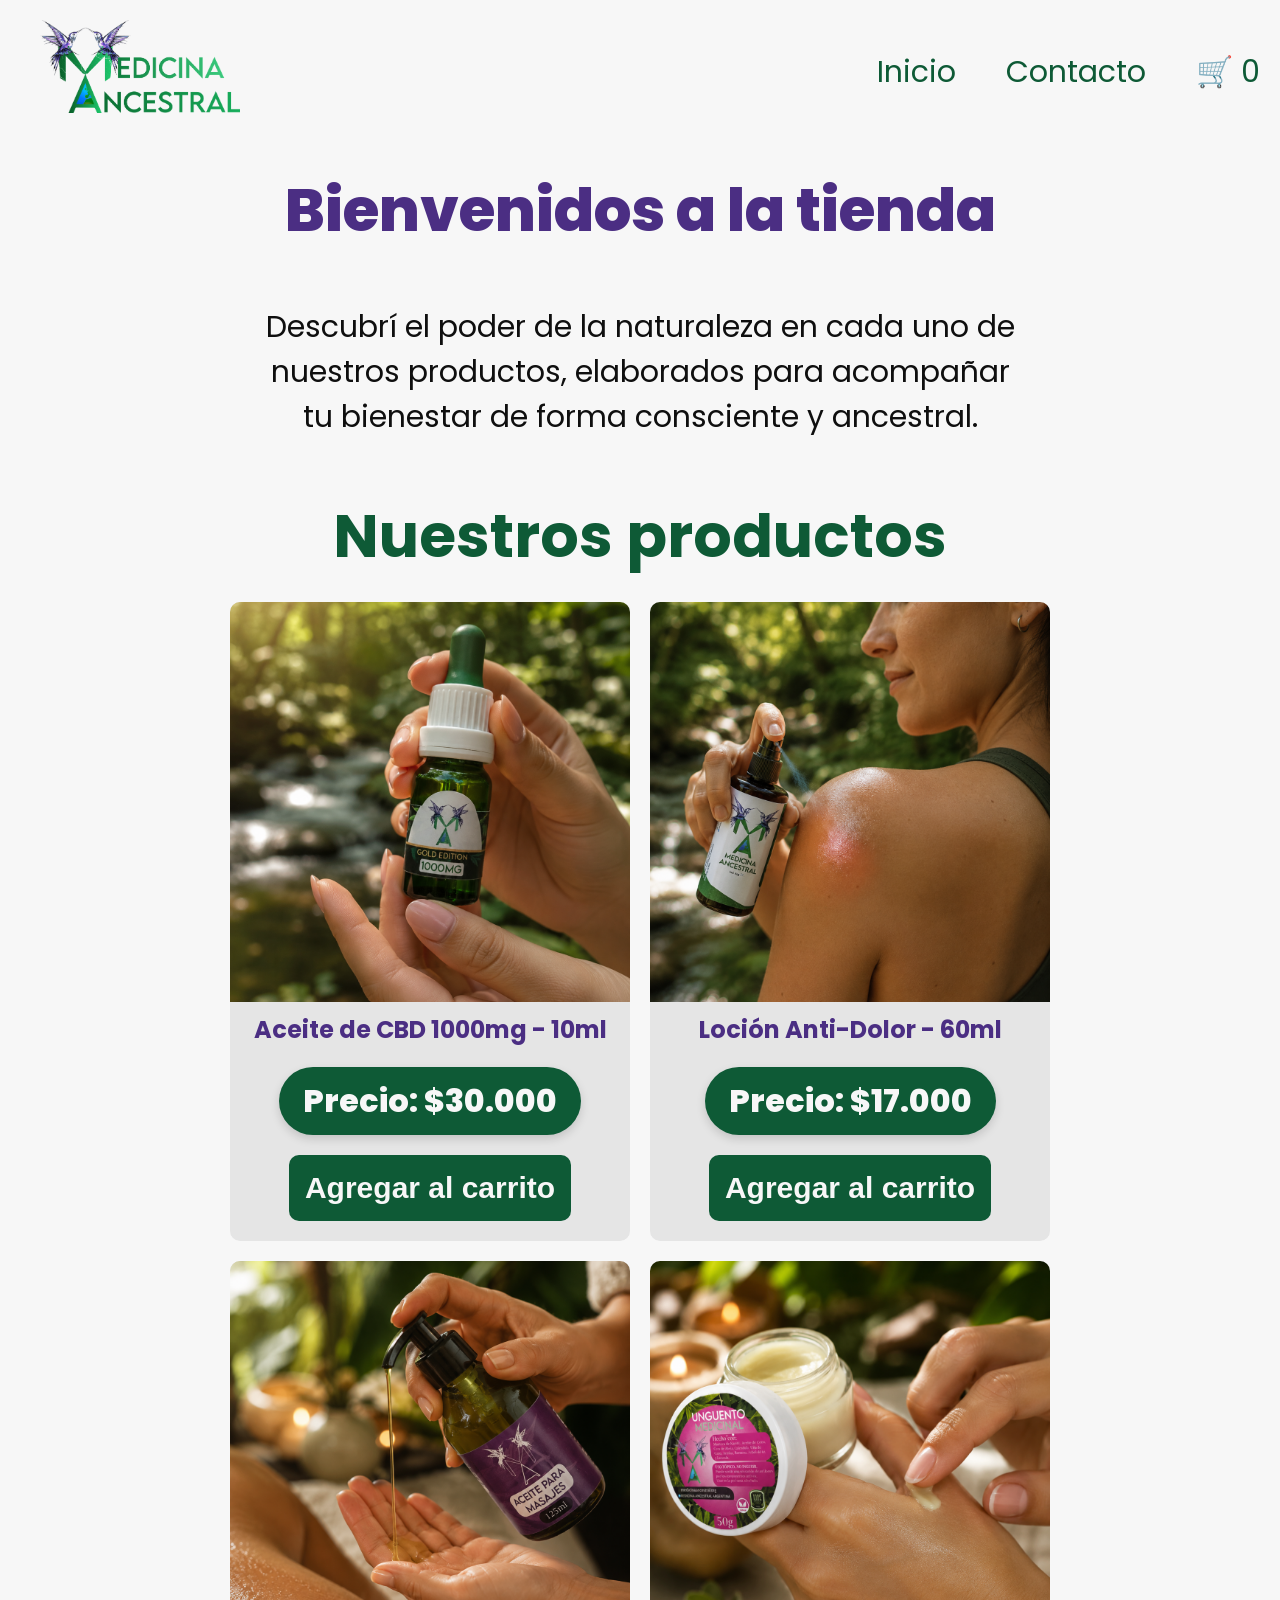
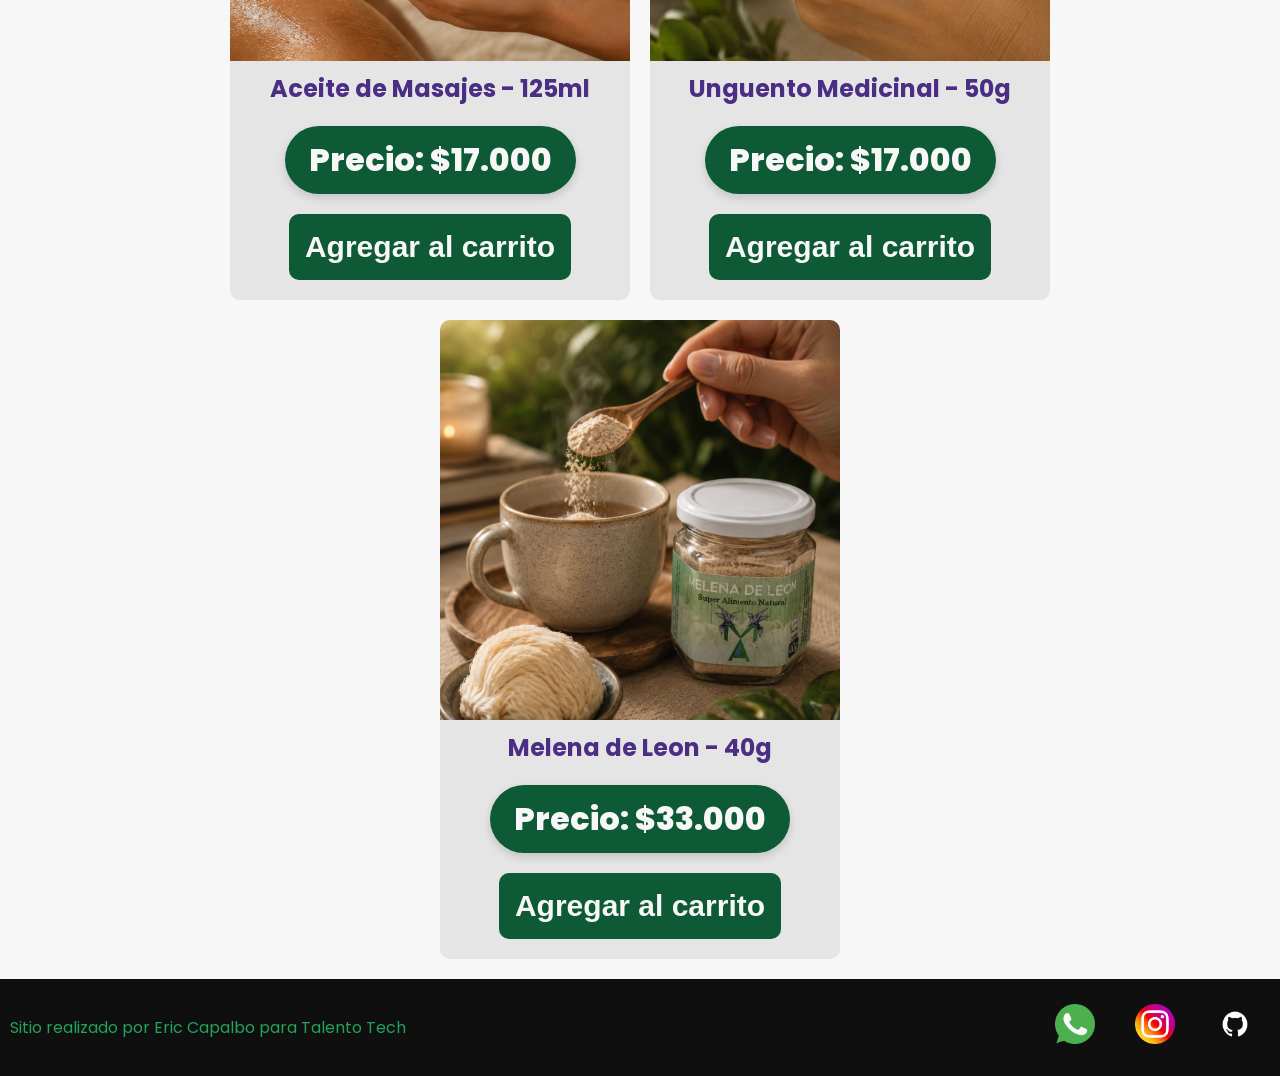
<file: index.html>
<!doctype html>
<html lang="es">
  <head>
    <meta charset="UTF-8" />
    <meta name="viewport" content="width=device-width, initial-scale=1.0" />
    <link
      href="https://fonts.googleapis.com/css2?family=Poppins:ital,wght@0,100;0,400;0,600;0,700;0,800;1,100;1,400;1,600;1,700&display=swap"
      rel="stylesheet"
    />
    <link rel="stylesheet" href="./css/styles.css" />
    <title>Medicina Ancestral</title>
  </head>
  <body>
    <header>
      <div class="div-logo">
        <a class="logo" href="./index.html"
          ><img src="./img/logo.png" alt=""
        /></a>
      </div>

      <nav class="header-nav">
        <ul>
          <li>
            <a href="./index.html">Inicio</a>
          </li>
          <li>
            <a href="./pages/contacto.html">Contacto</a>
          </li>
          <li>
            <a href="./pages/carrito.html" class="carrito-icono">🛒 <span id="contador-carrito">0</span></a>
          </li>
        </ul>
      </nav>
    </header>
    <main>
      <h1 class="titulo-home">Bienvenidos a la tienda</h1>
      <p class="parrafo">
        Descubrí el poder de la naturaleza en cada uno de nuestros productos,
        elaborados para acompañar tu bienestar de forma consciente y ancestral.
      </p>

       <section>
        <h2 class="titulo-tienda">Nuestros productos</h2>
        <div id="contenedor-tarjetas" class="contenedor-tarjetas">
      <!--    <article class="card text-dark">
            <img src="./img/cbd-1000mg.png" alt="Imagen del aceite de cbd" />
            <h3 class="titulo-producto">Aceite de CBD 1000mg - 10ml</h3>
            <p class="descripcion-producto">
              Aceite de CBD ideal para reducir el estrés, ansiedad y mejorar el
              descanso
            </p>
            <p class="precio">Precio: <b>$30.000</b></p>
            <button class="btn bg-secondary text-dark">
              Agregar al carrito
            </button>
          </article>

          <article class="card">
            <img
              src="./img/locion-60ml.png"
              alt="imagen del atomizador anti dolor"
            />
            <h3 class="titulo-producto">Loción Anti-Dolor - 60ml</h3>
            <p class="descripcion-producto">
              Spray atomizador que alivia el dolor articular y muscular en el
              momento. Se aplica en la zona del dolor y se masajea hasta la
              absorción del producto
            </p>
            <p class="precio">Precio: <b>$17.000</b></p>
            <button class="btn bg-secondary text-dark">
              Agregar al carrito
            </button>
          </article>

          <article class="card">
            <img
              src="./img/aceite-masajes-125ml.png"
              alt="imagen de aceite para masajes"
            />
            <h3 class="titulo-producto">Aceite de Masajes - 125ml</h3>
            <p class="descripcion-producto">
              Aceite para masajes de uso profesional, para darle nutrición y
              vitalidad a tu piel.
            </p>
            <p class="precio">Precio: <b>$17.000</b></p>
            <button class="btn bg-secondary text-dark">
              Agregar al carrito
            </button>
          </article>

          <article class="card">
            <img
              src="./img/ung-medicinal.png"
              alt="imagen de unguento medicinal"
            />
            <h3 class="titulo-producto">Unguento Medicinal - 50g</h3>
            <p class="descripcion-producto">
              Unguento para nutrición de la piel, hidrata y beneficia pieles
              resecas, cicatriza y mejora el brillo.
            </p>
            <p class="precio">Precio: <b>$17.000</b></p>
            <button class="btn bg-secondary text-dark">
              Agregar al carrito
            </button>
          </article>

          <article class="card">
            <img src="./img/melena-40g.png" alt="imagen de Melena de Leon" />
            <h3 class="titulo-producto">Melena de Leon - 40g</h3>
            <p class="descripcion-producto">
              Melena de León en polvo de 40g. Equilibrio, memoria y
              concentración. Uso para 4 meses tomando 1/2 cucharadita en té por
              dia.
            </p>
            <p class="precio">Precio: <b>$33.000</b></p>
            <button class="btn bg-secondary text-dark">
              Agregar al carrito
            </button>
          </article>

          <article class="card">
            <img src="./img/cordyceps-40g.png" alt="imagen de Cordyceps" />
            <h3 class="titulo-producto">Cordyceps - 40g</h3>
            <p class="descripcion-producto">
              Cordyceps en polvo de 40g. Aumento de energia y reducción de la
              fatiga muscular. Uso para 2 meses tomando 1/2 cucharadita en té
              por dia.
            </p>
            <p class="precio">Precio: <b>$40.000</b></p>
            <button class="btn bg-secondary text-dark">
              Agregar al carrito
            </button>
          </article>

          <article class="card">
            <img src="./img/reishi-10g.png" alt="imagen de Reishi" />
            <h3 class="titulo-producto">Reishi - 10g</h3>
            <p class="descripcion-producto">
              Reishi en polvo de 10g. Ideal para mejorar el descanso y reducir
              la ansiedad y el estrés. Uso para 2 meses tomando 1/2 cucharadita
              en té por dia.
            </p>
            <p class="precio">Precio: <b>$18.000</b></p>
            <button class="btn bg-secondary text-dark">
              Agregar al carrito
            </button>
          </article> -->
        </div>
      </section> 
    </main>
    <footer>
      <p>Sitio realizado por Eric Capalbo para Talento Tech</p>
      <nav>
        <ul class="footer-list">
          <li>
            <a href=""
              ><img src="./img/whatsapp.png" alt="logo de whatsapp"
            /></a>
          </li>
          <li>
            <a href=""
              ><img src="./img/instagram.png" alt="logo de instagram"
            /></a>
          </li>
          <li>
            <a href=""><img src="./img/github.png" alt="logo de github" /></a>
          </li>
        </ul>
      </nav>
    </footer>

    <script type="module" src="./js/index.js"></script>
  </body>
</html>
</file>
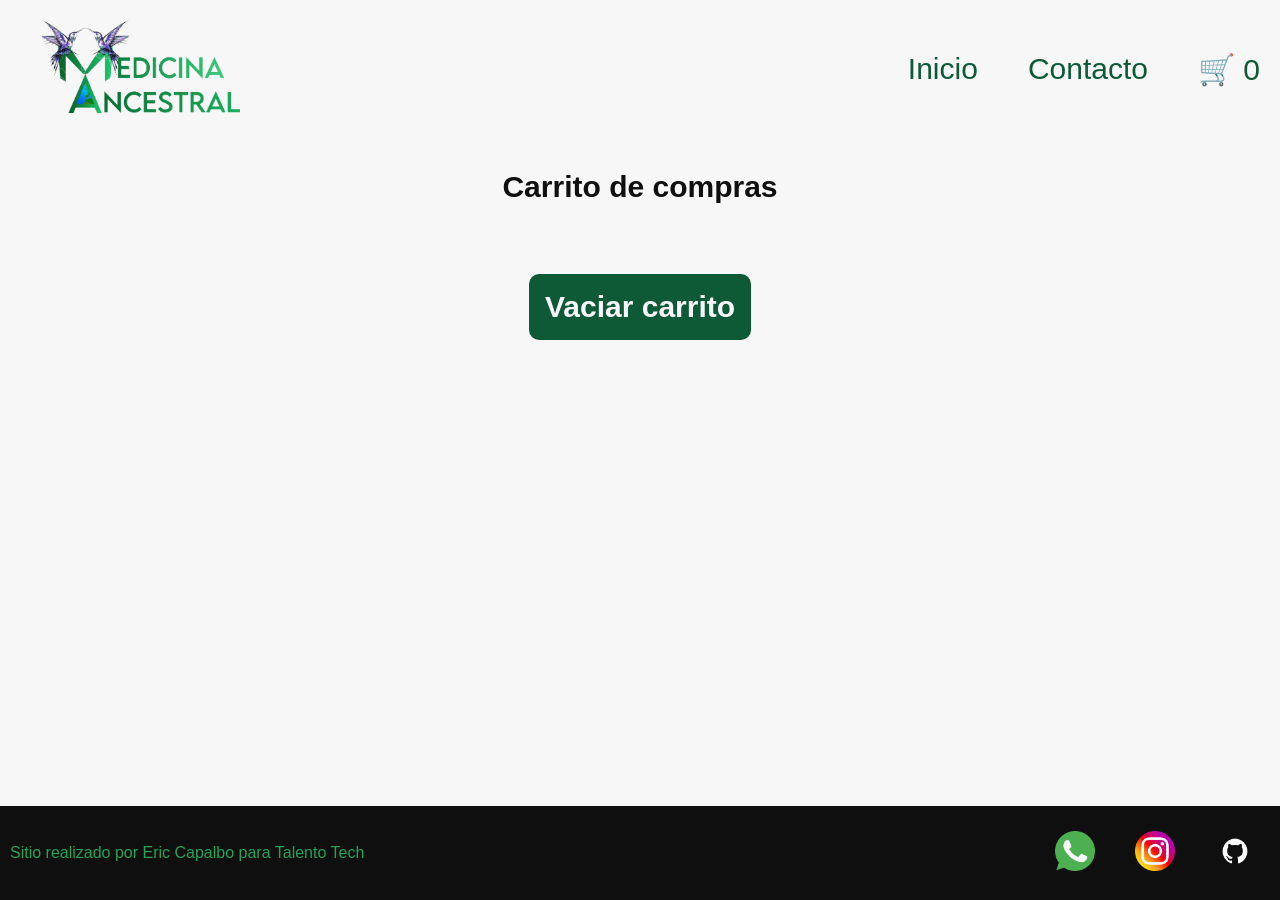
<file: pages/carrito.html>
<!DOCTYPE html>
<html lang="en">
<head>
    <meta charset="UTF-8">
    <meta name="viewport" content="width=device-width, initial-scale=1.0">
    <link rel="stylesheet" href="../css/styles.css">
    <title>carrito</title>
</head>
<body>
    <header>
      <div class="div-logo">
        <a class="logo" href="../index.html"
          ><img src="../img/logo.png" alt=""
        /></a>
      </div>

      <nav class="header-nav">
        <ul>
          <li>
            <a href="../index.html">Inicio</a>
          </li>
          <li>
            <a href="./contacto.html">Contacto</a>
          </li>
          <li>
            <a href="./carrito.html" class="carrito-icono">🛒 <span id="contador-carrito">0</span></a>
          </li>
        </ul>
      </nav>
    </header>
    <main>
        <h1>Carrito de compras</h1>
        <section id="contenedor-carrito" class="contenedor-tarjetas">
            <!-- Productos del carrito -->
        </section>

        <div id="acciones-carrito" class="acciones-carrito">
            <!-- Botones de eliminar y finalizar compra se agregan desde JS -->
        </div>

        <section id="resumen-carrito">
            <!-- Aca irá el resumen del carrito -->
        </section>
    </main>
    <footer>
      <p>Sitio realizado por Eric Capalbo para Talento Tech</p>
      <nav>
        <ul class="footer-list">
          <li>
            <a href=""
              ><img src="../img/whatsapp.png" alt="logo de whatsapp"
            /></a>
          </li>
          <li>
            <a href=""
              ><img src="../img/instagram.png" alt="logo de instagram"
            /></a>
          </li>
          <li>
            <a href=""><img src="../img/github.png" alt="logo de github" /></a>
          </li>
        </ul>
      </nav>
    </footer>

    <script type="module" src="../js/carrito.js"></script>
</body>
</html>
</file>
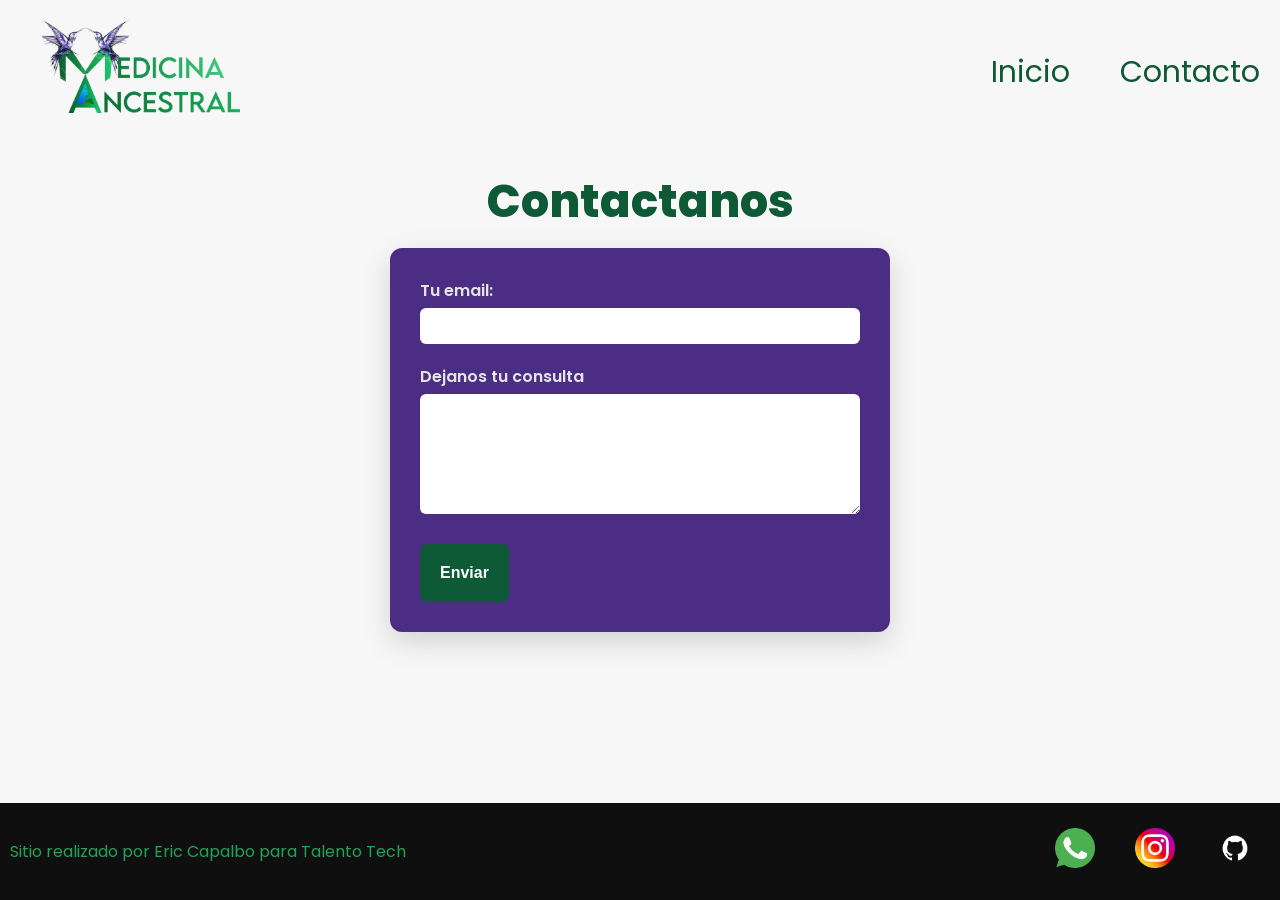
<file: pages/contacto.html>
<!doctype html>
<html lang="es">
  <head>
    <meta charset="UTF-8" />
    <meta name="viewport" content="width=device-width, initial-scale=1.0" />
    <link
      href="https://fonts.googleapis.com/css2?family=Poppins:ital,wght@0,100;0,400;0,600;0,700;0,800;1,100;1,400;1,600;1,700&display=swap"
      rel="stylesheet"
    />
    <link rel="stylesheet" href="../css/styles.css" />
    <title>Medicina Ancestral</title>
  </head>
  <body>
    <header>
      <div class="div-logo">
        <a class="logo" href="../index.html"
          ><img src="../img/logo.png" alt=""
        /></a>
      </div>

      <nav class="header-nav">
        <ul>
          <li>
            <a href="../index.html">Inicio</a>
          </li>
          <li>
            <a href="./pages/contacto.html">Contacto</a>
          </li>
        </ul>
      </nav>
    </header>
    <main>
      <h1 class="titulo-contacto text-secondary">Contactanos</h1>

      <form
        class="form-contacto"
        action="https://formspree.io/f/mgopzykl"
        method="POST"
      >
        <div class="grupo-input">
          <label for="email"> Tu email: </label>
          <input id="email" type="email" name="email" />
        </div>
        <div class="grupo-input">
          <label for="mensaje"> Dejanos tu consulta </label>
          <textarea id="mensaje" name="message"></textarea>
        </div>
        <button class="btn bg-secondary text-dark" type="submit">Enviar</button>
      </form>
    </main>
    <footer>
      <p>Sitio realizado por Eric Capalbo para Talento Tech</p>
      <nav>
        <ul class="footer-list">
          <li>
            <a href=""
              ><img src="../img/whatsapp.png" alt="logo de whatsapp"
            /></a>
          </li>
          <li>
            <a href=""
              ><img src="../img/instagram.png" alt="logo de instagram"
            /></a>
          </li>
          <li>
            <a href=""><img src="../img/github.png" alt="logo de github" /></a>
          </li>
        </ul>
      </nav>
    </footer>
  </body>
</html>
</file>
<file: css/styles.css>
:root {
  /* COLORES DE MARCA */
  --green-color: #22a35a;
  --green-dark: #0e5a36;
  --white: #f7f7f7;
  --light-black: #0f0f0f;
  --violet-dark: #4b2e83;
  --green-light: #eaf7f0;
  --gray-text: #6b6b6b;
  --gray-light: #e5e5e5;
}

* {
  margin: 0;
  padding: 0;
  box-sizing: border-box;
}

html {
  font-size: 62.5%;
}

body {
  font-family: "Poppins", sans-serif;
  font-size: 1.6rem;
  background-color: var(--white);
  color: var(--light-black);
  display: flex;
  flex-direction: column;
  height: 100vh;
}

main {
  width: 80%;
  margin: auto;
  padding-bottom: 2rem;
  flex: 1;
  display: flex;
  flex-direction: column;
  align-items: center;
}

h1 {
  font-size: 3rem;
  font-weight: 800;
  line-height: 1.15;
  margin: 3rem 0;
}

h2 {
  color: var(--green-dark);
  font-size: 2.4rem;
  font-weight: 700;
  line-height: 1.2;
  text-align: center;
  margin: 3rem 0;
}

.btn {
  border: none;
  font-size: 3rem;
  font-weight: bold;
  padding: 1.6rem;
  border-radius: 1rem;
  color: var(--white);
  background-color: var(--green-dark);
}
.btn:hover {
  background-color: var(--violet-dark);
  color: var(--white);
  transition: 0.2s ease;
}
header {
  background: var(--white);
  color: var(--green-dark);
  width: 100%;
  display: flex;
  justify-content: space-between;
  align-items: center;
}

.div-logo {
  margin-left: 2rem;
}
.div-logo img {
  width: 20rem;
}

.logo,
.header-nav ul li a {
  text-decoration: none;
  font-size: 3rem;
  color: inherit;
  display: inline-block;
  padding: 2rem;
}

footer {
  background: var(--light-black);
  color: var(--green-color);
  width: 100%;
  display: flex;
  justify-content: space-between;
  align-items: center;
  padding: 1rem;
}
.header-nav ul,
footer .footer-list {
  list-style: none;
  display: flex;
  gap: 1rem;
}

.footer-list li {
  padding: 1rem;
}

.footer-list a {
  display: inline-block;
  border-radius: 50%;
  transition: all 0.3s ease;
}

/* Iconos */
.footer-list img {
  width: 5rem;
  padding: 0.5rem;
  transition: all 0.3s ease;
}

/* Hover efecto */
.footer-list a:hover {
  transform: translateY(-5px) scale(1.1);
}

/* Glow natural */
.footer-list a:hover img {
  filter: drop-shadow(0 0 8px rgba(34, 163, 90, 0.6));
}
.footer-list img[alt="logo de github"] {
  filter: invert(1);
  transition: all 0.3s ease;
}

.footer-list a:hover img[alt="logo de github"] {
  filter: invert(1) drop-shadow(0 0 8px rgba(75, 46, 131, 0.7));
}
/* -------------------------------------------------------------------------- */
/*                                    HOME                                    */
/* -------------------------------------------------------------------------- */
.titulo-home {
  color: var(--violet-dark);
  font-size: 6rem;
  text-align: center;
}
.parrafo {
  width: 80%;
  text-align: center;
  font-size: 3rem;
  padding: 3rem;
  color: var(--light-black);
}
.titulo-tienda {
  font-size: 6rem;
}
.titulo-producto {
  font-size: 2.4rem;
  color: var(--violet-dark);
}

.descripcion-producto {
  padding: 1rem 2rem;
  text-align: center;
  font-size: 2rem;
  color: var(--light-black);
}
.precio {
  font-size: 3.2rem;
  font-weight: 800;
  color: var(--white);
  background-color: var(--green-dark);
  padding: 1rem 2.4rem;
  border-radius: 50px;
  margin: 1rem 0;
  text-align: center;
  box-shadow: 0 0.4rem 1rem rgba(0, 0, 0, 0.15);
}
.precio:hover {
  background-color: var(--violet-dark);
  transition: 0.7s;
  transform: translateY(-2px);
}
.precio b {
  color: var(--green-dark);
}
.contenedor-tarjetas {
  margin-top: 2rem;
  display: flex;
  justify-content: center;
  flex-wrap: wrap;
  gap: 2rem;
}

.card {
  background-color: var(--gray-light);
  color: var(--green-dark);
  width: 40rem;
  border-radius: 1rem;
  overflow: hidden;
  display: flex;
  flex-direction: column;
  align-items: center;
  gap: 1rem;
  padding-bottom: 2rem;
}

.card img {
  width: 100%;
  height: 40rem;
  object-fit: cover;
}

/* -------------------------------------------------------------------------- */
/*                                  CONTACTO                                  */
/* -------------------------------------------------------------------------- */
.titulo-contacto {
  font-size: 4.5rem;
  margin: 3rem 0 2rem;
  text-align: center;
  color: var(--green-dark);
}

.form-contacto {
  background-color: var(--violet-dark);
  color: var(--gray-light);
  width: 100%;
  max-width: 50rem;
  margin: 0 auto;
  font-size: 1.6rem;
  padding: 3rem;
  border-radius: 1.2rem;

  box-shadow: 0 10px 30px rgba(0, 0, 0, 0.15);
}

/* Grupo */
.grupo-input {
  display: flex;
  flex-direction: column;
  margin-bottom: 2rem;
}

/* Labels */
.grupo-input label {
  margin-bottom: 0.5rem;
  font-weight: 600;
}

/* Inputs */
.grupo-input input,
.grupo-input textarea {
  padding: 1rem;
  border-radius: 0.6rem;
  border: none;
  outline: none;
  font-size: 1.4rem;

  background-color: #ffffff;
  color: #0f0f0f;
}

/* Focus (muy importante UX) */
.grupo-input input:focus,
.grupo-input textarea:focus {
  border: 2px solid var(--green-primary);
}

/* Textarea */
.grupo-input textarea {
  min-height: 12rem;
  resize: vertical;
}

/* Botón */
.form-contacto button {
  margin-top: 1rem;
  padding: 2rem;
  border-radius: 0.8rem;
  border: none;
  cursor: pointer;
  color: white;
  font-size: 1.6rem;
  font-weight: 600;

  transition: all 0.3s ease;
}

/* Hover */
.form-contacto button:hover {
  background-color: var(--white);
  color: var(--green-dark);
  transform: translateY(-2px);
}



/* -------------------------------------------------------------------------- */
/*                                Mensaje del carrito                         */
/* -------------------------------------------------------------------------- */

.mensaje-carrito-vacio {
  font-size: 2.5rem;
  text-align: center;
  margin-top: 2rem;
}

.acciones-carrito {
  margin-top: 2rem;
}

/* -------------------------------------------------------------------------- */
/*                                MEDIA QUERIES                               */
/* -------------------------------------------------------------------------- */
@media (max-width: 600px) {
  header,
  footer {
    flex-direction: column;
  }
  .titulo-home {
    font-size: 3rem;
  }
  .parrafo {
    font-size: 2.4rem;
  }
  .titulo-tienda {
    font-size: 3rem;
  }
  .titulo-producto {
    font-size: 2rem;
  }
}
</file>
